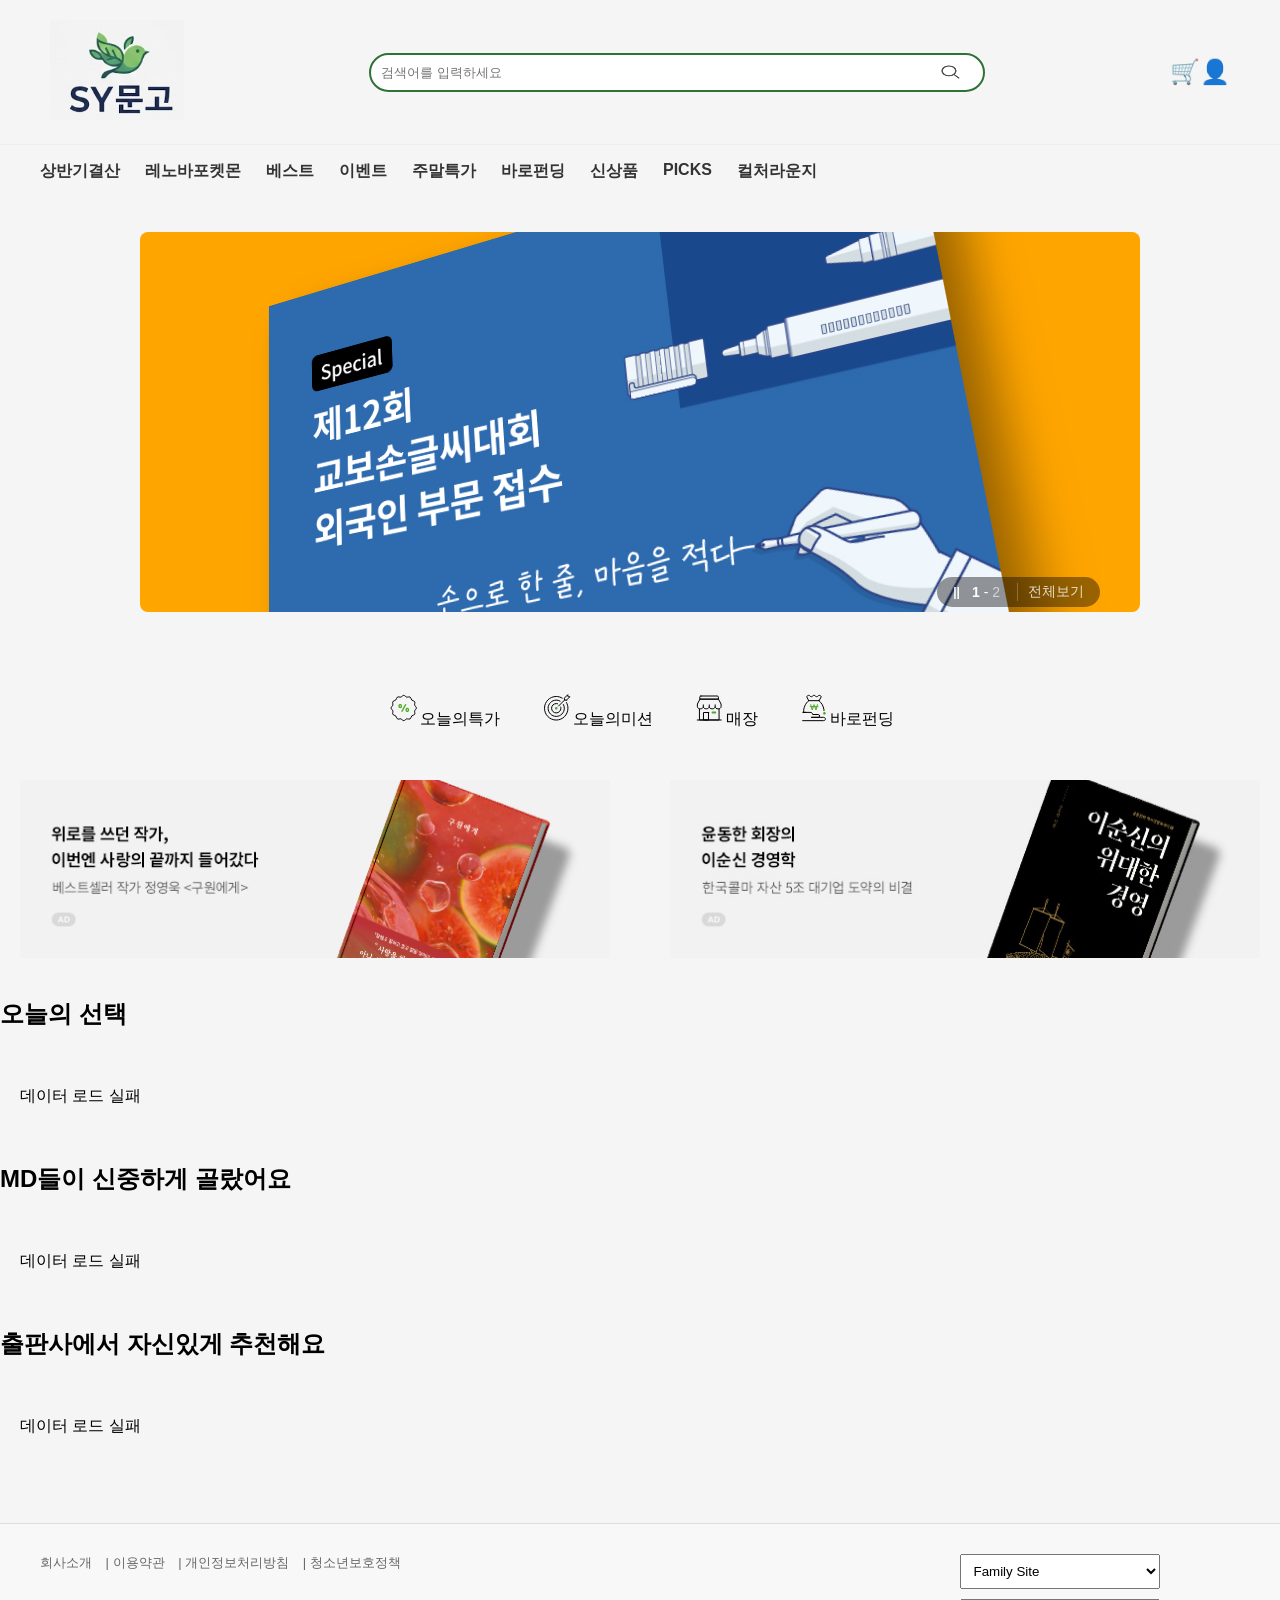
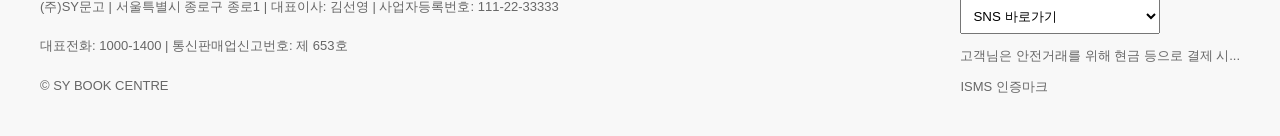
<file: index.html>
<!DOCTYPE html>
<html lang="ko">
<head>
    <link rel="stylesheet" href="style.css">
    <link rel="stylesheet" href="https://cdn.jsdelivr.net/npm/swiper@11/swiper-bundle.min.css">
</head>
<body>
    <header class="main-header">
    <div class="top-row">
        <div class="logo">
            <img src="image/로고1.png" alt="SY 문고 로고">
        </div>
        <div class="search-bar">
            <input type="text" id="searchKeyword" placeholder="검색어를 입력하세요">
        <img src="image/돋보기.png" alt="검색" class="search-icon" id="searchBtn">
        </div>
        <div class="cart-icon">🛒👤</div>
    </div>
    </header>

    <nav class="menu-nav">
        <ul class="menu-container">
        <li>상반기결산</li>
            <li>레노바포켓몬</li>
            <li>베스트</li>
            <li>이벤트</li>
            <li>주말특가</li>
            <li>바로펀딩</li>
            <li>신상품</li>
            <li>PICKS</li>
            <li>컬처라운지</li>
        </ul>
    </nav>
    
    <div class="banner-container" id="bannerContainer">
    <div class="swiper mySwiper">
     <div class="swiper-wrapper">
      
      <div class="swiper-slide" data-bg-color="#ffa500">
        <div class="slide-content">
          <div class="image-area">
            <img src="./image/스페셜.jpg" alt="책 표지 1" class="book-img">
          </div>
        </div>
      </div>

      <div class="swiper-slide" data-bg-color="#0f8a5f">
        <div class="slide-content">
          <div class="image-area">
            <img src="./image/발견의기쁨.png" alt="책 표지 2" class="book2-img">
          </div>
        </div>
      </div>
    </div>

    <div class="controls-wrapper">
      <button type="button" class="btn-toggle-play" aria-label="일시정지">
        <span class="icon">||</span>
      </button>
      <div class="custom-pagination"></div>
      <button type="button" class="btn-all-view">전체보기</button>
    </div>

  </div>
    </div>
        <section class="icon-menu">
            <div class="menu-item"><img src="image/나누기.svg"><span>오늘의특가</span></div>
            <div class="menu-item"><img src="image/다트.svg"><span>오늘의미션</span></div>
            <div class="menu-item"><img src="image/집.svg"><span>매장</span></div>
            <div class="menu-item"><img src="image/돈.svg"><span>바로펀딩</span></div>
        </section>

    <div class="ad-container">
        <div class="ad-box">
            <img src="image/사랑.png" alt="광고1">
            <div class="ad-text">
            </div>
        </div>
        
        <div class="ad-box">
            <img src="image/이순신.jpg" alt="광고2">
            <div class="ad-text">
            </div>
        </div>
    </div>
        
        <section class="book-list-section">
            <h2>오늘의 선택</h2>
            <div class="grid-container" id="bookList">
                </div>
        </section>
        
        <section class="md-recommend-section">
            <h2>MD들이 신중하게 골랐어요</h2>
            <div class="grid-container" id="mdList"></div>
        </section>

        <section class="recommend-section">
        <h2>출판사에서 자신있게 추천해요</h2>
        <div class="grid-container" id="itList"></div>
        </section>
        

      

    <footer class="footer">
    <div class="footer-container">
        <div class="footer-left">
            <div class="footer-links">
                <span>회사소개</span> | 
                <span>이용약관</span> | 
                <span>개인정보처리방침</span> | 
                <span>청소년보호정책</span>
            </div>
            <p class="company-info">
                (주)SY문고 | 서울특별시 종로구 종로1 | 대표이사: 김선영 | 사업자등록번호: 111-22-33333 <br>
                대표전화: 1000-1400 | 통신판매업신고번호: 제 653호
            </p>
            <p class="copyright">© SY BOOK CENTRE</p>
        </div>

        <div class="footer-right">
            <select class="family-site">
                <option>Family Site</option>
            </select>
            <select class="sns-site">
                <option>SNS 바로가기</option>
            </select>
            <p class="payment-info">고객님은 안전거래를 위해 현금 등으로 결제 시...</p>
            <div class="cert-logos">
                <span>ISMS 인증마크</span>
            </div>
        </div>
    </div>
</footer>
  
    <script src="https://cdn.jsdelivr.net/npm/swiper@11/swiper-bundle.min.js"></script>
  <script src="./swipper.js" defer></script>
  <script src="./main.js" defer></script>

</body>
</html>
</file>
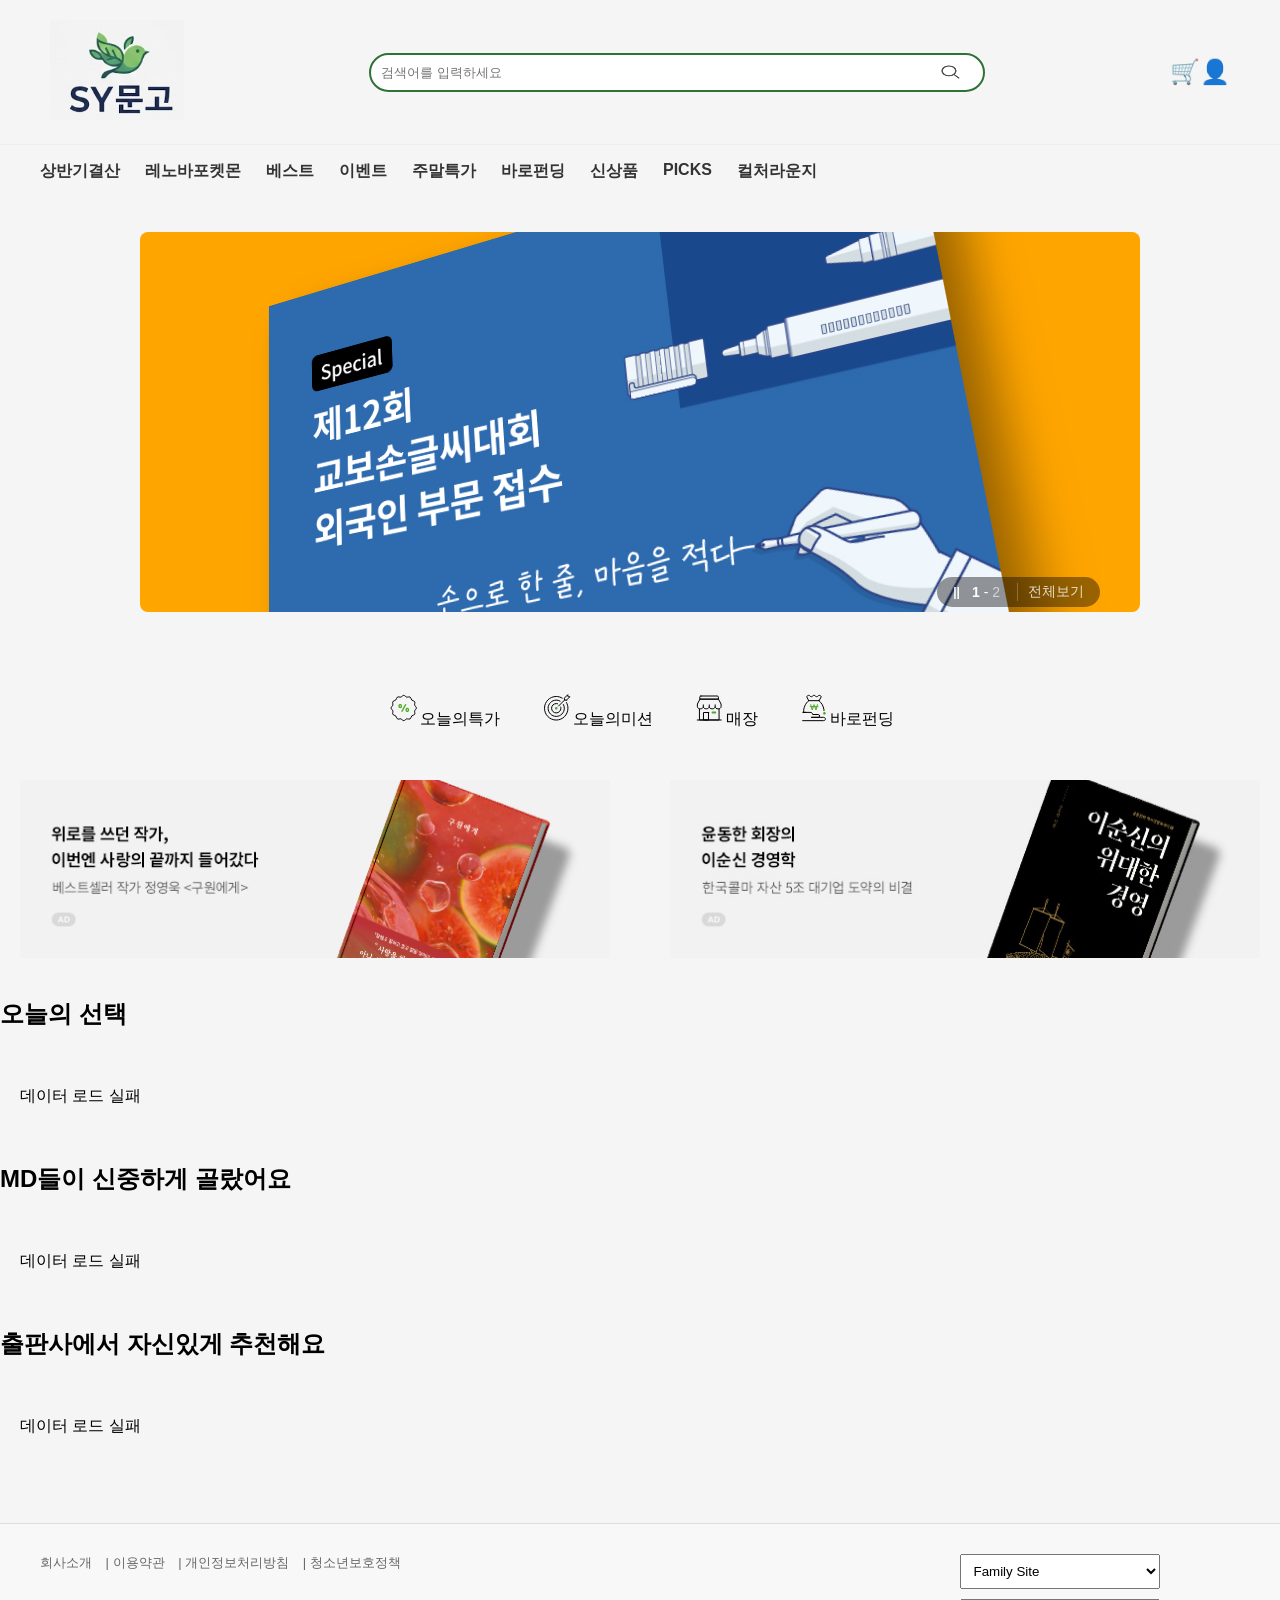
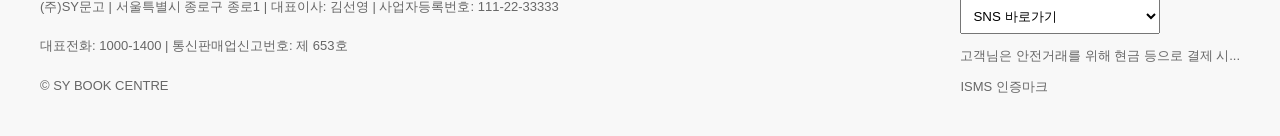
<file: detail.html>
<!DOCTYPE html>
<html lang="ko">
<head>
    <meta charset="UTF-8">
    <title>도서 상세 정보</title>
    <link rel="stylesheet" href="style.css">
</head>
<body>
    <div class="detail-container">
        <button onclick="history.back()">◀ 뒤로 </button>
        
        <div class="book-detail">
            <img id="detail-thumb" src="" alt="책 표지">
            
            <div class="info">
                <h1 id="detail-title"></h1>
                <p><strong>저자:</strong> <span id="detail-authors"></span></p>
                <p><strong>가격:</strong> <span id="detail-price"></span>원</p>
                <hr>
                
                <div class="cart-control">
                    <label>주문수량 </label>
                    <button onclick="changeQuantity(-1)">-</button>
                    <input type="number" id="quantity" value="1" min="1" readonly>
                    <button onclick="changeQuantity(1)">+</button>
                </div>
                <p><strong>합계:</strong> <span id="total-price">0</span>원</p>
                <div class="button-group">
                    <button onclick="addToCart()">장바구니 담기</button>
                    <button>바로구매</button>
                </div>
                <hr>
                <p id="detail-desc"></p>
            </div>
        </div>
    </div>
    
    <script src="detail.js"></script>
</body>
</html>
</file>
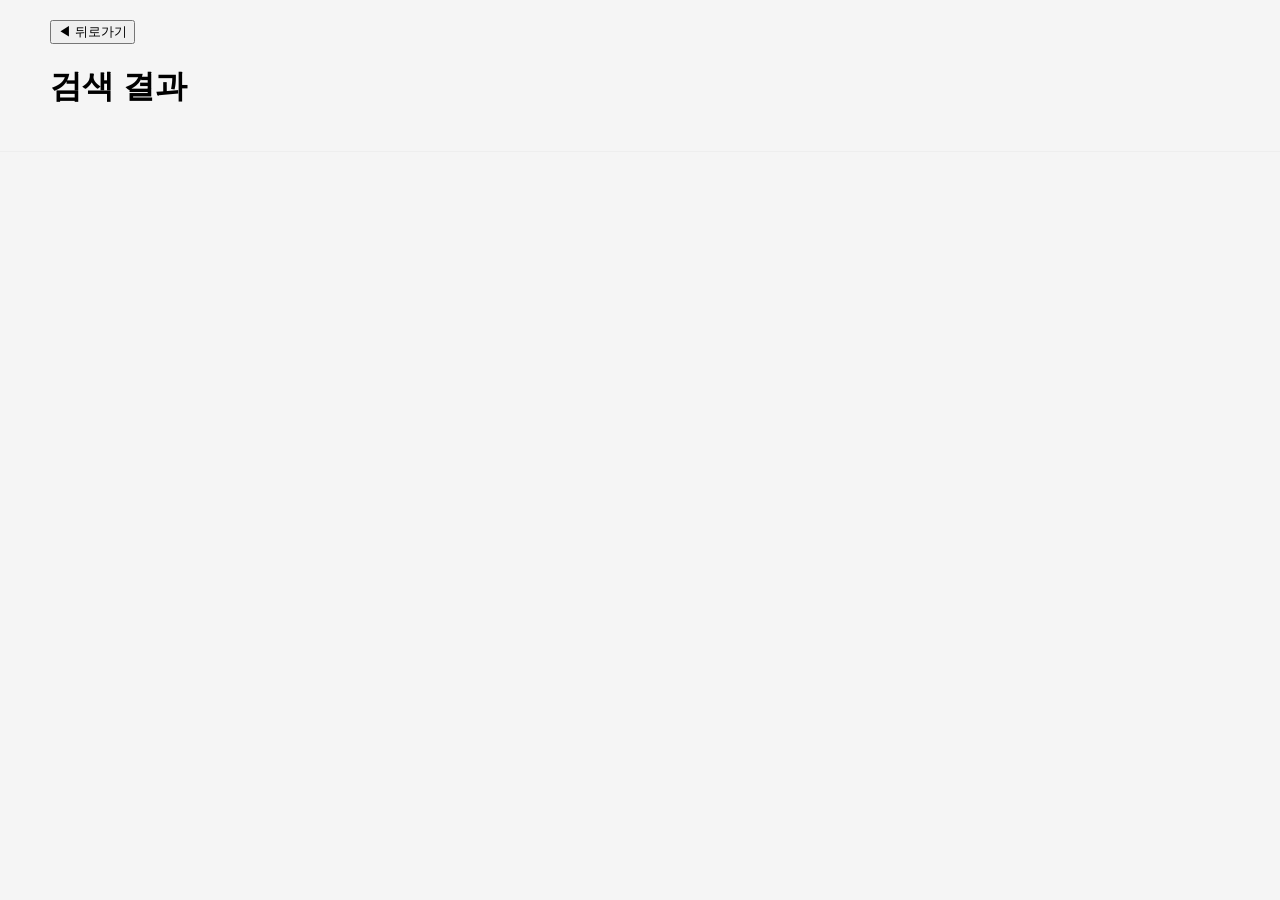
<file: search.html>
<!DOCTYPE html>
<html lang="ko">
<head>
    <meta charset="UTF-8">
    <title>검색 결과</title>
    <link rel="stylesheet" href="style.css">
</head>
<body>
    <header class="main-header">
        <button onclick="history.back()">◀ 뒤로가기</button>
        <h1>검색 결과</h1>
    </header>
    
    <section class="book-list-section">
        <div class="grid-container" id="searchResultList">
            </div>
    </section>

    <script src="main.js"></script>
    <script>
        // 페이지 로드 시 URL 파라미터에서 검색어 추출
        const params = new URLSearchParams(window.location.search);
        const query = params.get('q');
        if (query) {
            searchBooks('searchResultList', query);
        }
    </script>
</body>
</html>
</file>
<file: style.css>
/* 로고 크기 (키우기) */
.logo img {
    height: 100px; /* 100px에서 40px로 줄이면 더 작아집니다 */
    width: auto;  /* 비율 유지 */
}

/* 헤더 전체 레이아웃 */
.main-header {
    padding: 20px 50px;
    border-bottom: 1px solid #eee;
}

.top-row {
    display: flex; /* 자식 요소들을 가로 정렬 */
    align-items: center; /* 세로 중앙 정렬 */
    width: 100%;
}

/* 장바구니 아이콘 클래스에 추가 */
.cart-icon {
    margin-left: auto; /* 핵심: 왼쪽의 모든 공간을 밀어내어 오른쪽 끝으로 이동 */
    cursor: pointer;
    font-size: 24px;
}


/* 검색창 중앙 배치 */
.search-bar {
    flex: 1;
    display: flex;
    justify-content: center; /* 전체를 중앙 정렬 */
    position: relative;     /* 아이콘 위치의 기준이 됨 */
    align-items: center;
}
.search-bar input {
    width: 60%;
    padding: 10px;
    border: 2px solid #2d7335;
    border-radius: 20px;
}

.search-icon {
    position: absolute;
    right: 21%;      /* 위치 미세 조정 */
    width: 25px;     /* 여기서 원하는 만큼 아이콘 크기를 줄이십시오 (예: 15px~20px) */
    height: 18px;    /* width와 동일하게 설정하여 비율 유지 */
    cursor: pointer;
    opacity: 0.7;    /* 살짝 투명하게 하면 디자인이 더 깔끔합니다 */
}

/* 메뉴 가로 정렬 */
.menu-container {
    display: flex;
    justify-content: flex-start; /* 또는 center로 바꾸면 중앙정렬 */
    gap: 25px;
    list-style: none;
    font-weight: bold;
    color: #333;
}
.menu-container li {
    cursor: pointer;
}
.menu-container li:hover {
    color: #2d7335;
}

/* 아이콘 메뉴 중앙 정렬 */
.icon-menu {
    display: flex;
    justify-content: center;
    gap: 40px;
    padding: 30px 0;
}

/* 하단 이미지 3개 가로 배치 */
.bottom-images {
    display: flex;
    justify-content: space-between;
    gap: 15px;
    padding: 20px;
}

.bottom-images .img-box {
    flex: 1; /* 3개의 박스가 동일한 너비를 가짐 */
}

.bottom-images .img-box img {
    width: 100%;
    height: auto;
    border-radius: 8px;
}

/* 배너 영역 고정 */
.main-banner {
    width: 100%;
    height: 400px; /* 원하는 배너 높이 */
}

/* 이미지 반응형 설정 */
.swiper-slide img {
    width: 100%;
    height: 100%;
    object-fit: cover; /* 이미지가 찌그러지지 않고 꽉 차게 */
}


body {
  margin: 0;
  background-color: #f5f5f5;
  font-family: 'Malgun Gothic', sans-serif;
}

/* 전체 배너 배경 및 크기 고정 */
.banner-container {
  width: 100%;
  max-width: 1000px;
  height: 380px;
  margin: 50px auto;
  background-color: #f48e2b; /* 초기 기본 배경색 */
  position: relative;
  overflow: hidden;
  border-radius: 8px;
  
  /* 배경색이 변경될 때 0.4초 동안 부드럽게 전환되도록 설정 */
  transition: background-color 0.4s ease; 
}

.swiper {
  width: 100%;
  height: 100%;
}

/* 슬라이드 내부 레이아웃 */
.slide-content {
  display: flex;
  justify-content: space-between;
  align-items: center;
  height: 100%;
  padding: 0 60px;
  box-sizing: border-box;
}

/* 좌측 텍스트 스타일 */
.text-area {
  color: #fff;
  z-index: 2; /* 이미지가 커지면서 글자를 가리지 않도록 레이어 순위 지정 */
}
.badge {
  background-color: #000;
  font-size: 14px;
  padding: 4px 8px;
  font-weight: bold;
  border-radius: 4px;
}
.title {
  font-size: 32px;
  margin: 20px 0 10px 0;
  line-height: 1.3;
  font-weight: bold;
}
.desc {
  font-size: 18px;
  opacity: 0.8;
  margin: 0;
}


.image-area {
  perspective: 1200px;      /* 입체감을 살리기 위해 원근감 깊이 살짝 증가 */
  margin-right: 50px;       /* 기존 배치 기준선에서 왼쪽으로 50px 밀어내기 */
  margin-top: 40px;         /* 대각선으로 누우면서 하단에 걸치도록 상단 마진 추가 */
  z-index: 1;
}

.book-img {
  width: 290px;             /* 크기 확대 (기존 240px -> 290px) */
  height: auto;
  box-shadow: 25px 25px 40px rgba(0, 0, 0, 0.4); /* 커진 크기에 맞춰 그림자 깊이 조정 */
  
  /* y축을 반대로 뒤집고(-rotateY), 전체적인 회전 각도(-rotateZ)  지정  */
  transform: rotateY(-25deg) rotateX(15deg) rotateZ(-12deg);
  transform-style: preserve-3d;
  transition: transform 0.5s ease;
}

/* 컨트롤러 (일시정지 + 페이지네이션) */
.controls-wrapper {
  position: absolute;
  right: 40px;
  bottom: 25px;
  z-index: 10;
  background-color: rgba(0, 0, 0, 0.4);
  padding: 6px 16px;
  border-radius: 20px;
  display: flex;
  align-items: center;
  gap: 12px;
  color: #fff;
  font-size: 14px;
}

.btn-toggle-play {
  background: none;
  border: none;
  color: #fff;
  cursor: pointer;
  font-weight: bold;
  font-size: 12px;
  padding: 0;
}

.custom-pagination {
  display: inline-block;
  width: auto !important; /* Swiper 기본 가로 채우기 방지 */
}
.custom-pagination .current {
  font-weight: bold;
}
.custom-pagination .total {
  opacity: 0.6;
}

.btn-all-view {
  background: none;
  border: none;
  color: #fff;
  cursor: pointer;
  font-size: 14px;
  opacity: 0.8;
  padding: 0;
  margin-left: 5px;
  border-left: 1px solid rgba(255,255,255,0.3);
  padding-left: 10px;
}

.mySwiper {
    width: 100%;
    height: 400px; /* 배너 높이 */
    overflow: hidden;
}
.swiper-slide img {
    width: 100%;
    height: 100%;
    object-fit: cover; /* 이미지가 영역에 꽉 차게 */
}
/* 오늘의 선택 도서배치 */
.grid-container {
    display: grid;
    /* 200px 크기의 카드를 가로로 가능한 만큼 배치 */
    grid-template-columns: repeat(auto-fill, minmax(200px, 1fr));
    gap: 20px; /* 카드 사이의 간격 */
    padding: 20px;
}
/* 광고 */
.ad-container {
    display: flex;
    flex-wrap: nowrap;
    justify-content: center; /* 핵심: 자식들을 가로 가운데로 정렬 */
    gap: 20px;               /* 두 박스 사이의 간격 */
    width: 100%;             /* 부모 전체 너비 사용 */
}

.ad-box {
    display: flex;
    min-width: 0;
    align-items: center;
    width: 700px;
    padding: 20px;
    border-radius: 8px;
}

.ad-box img {
  width: 100%;      /* 부모 크기에 맞춰 줄어듦 */
  height: auto;
  display: block;   /* 사진 아래 공백 제거 */
}

/* details.html css 수정 */
/* 부모 컨테이너가 콘텐츠에 따라 늘어나도록 설정 */
.detail-container {
    padding: 20px;
    max-width: 1000px;
    margin: 0 auto;
    min-height: 100vh; /* 고정 높이 대신 최소 높이 사용 */
    overflow: visible; /* 잘림 방지 */
}

/* 상세 정보 영역 */
.book-detail {
    display: flex;
    flex-wrap: wrap;
    gap: 20px;
    height: auto; /* 강제로 높이를 자동 확장 */
    overflow: visible;       /* 자식 내용이 넘쳐도 잘리지 않게 설정 */
    align-items: flex-start;
    padding-bottom: 50px;    /* 하단 여백 추가 */
}

/* 이미지 영역 고정 너비 */
#detail-thumb {
    width: 250px;
    flex-shrink: 0;
}

/* 텍스트 영역 (설명이 잘리는 주된 원인 해결) */
.info {
    flex: 1;
    min-width: 0px; /* 창이 작아져도 최소한의 너비 유지 */
    padding: 20px;
    height: auto;
}

/* 설명글 영역 */
#detail-desc {
    white-space: pre-line;
    line-height: 2.0;
    word-break: break-word;
    width: 100%;  
    height: auto;      /* 부모 영역의 100%를 쓰도록 설정 */
}

.footer {
    background-color: #f8f8f8;
    border-top: 1px solid #ddd;
    padding: 30px 0;
    margin-top: 50px;
    font-size: 13px;
    color: #666;
}

.footer-container {
    max-width: 1200px;
    margin: 0 auto;
    display: flex; /* 좌우 배치 핵심 */
    justify-content: space-between;
}

.footer-links { margin-bottom: 15px; }

.footer-links span { margin-right: 10px; cursor: pointer; }

.family-site, .sns-site {
    padding: 8px;
    margin-bottom: 10px;
    display: block;
    width: 200px;
}

.company-info {
    line-height: 3.0; /* 줄과 줄 사이의 간격을 넓혀서 답답함을 해소합니다 */
    color: #666;
    margin-bottom: 10px;
}

.company-info br {
    display: block;
    margin-bottom: 5px; /* 줄바꿈 지점에 추가 간격 */
}

.card:hover {
    cursor: pointer; /* 마우스를 올리면 손가락 모양으로 변경 */
}

.card {
    transition: transform 0.3s ease; /* 0.3초 동안 부드럽게 변화 */
}

.card:hover {
    transform: scale(1.05); /* 요소의 크기를 5% 키움 (앞으로 당겨지는 느낌) */
}
</file>
